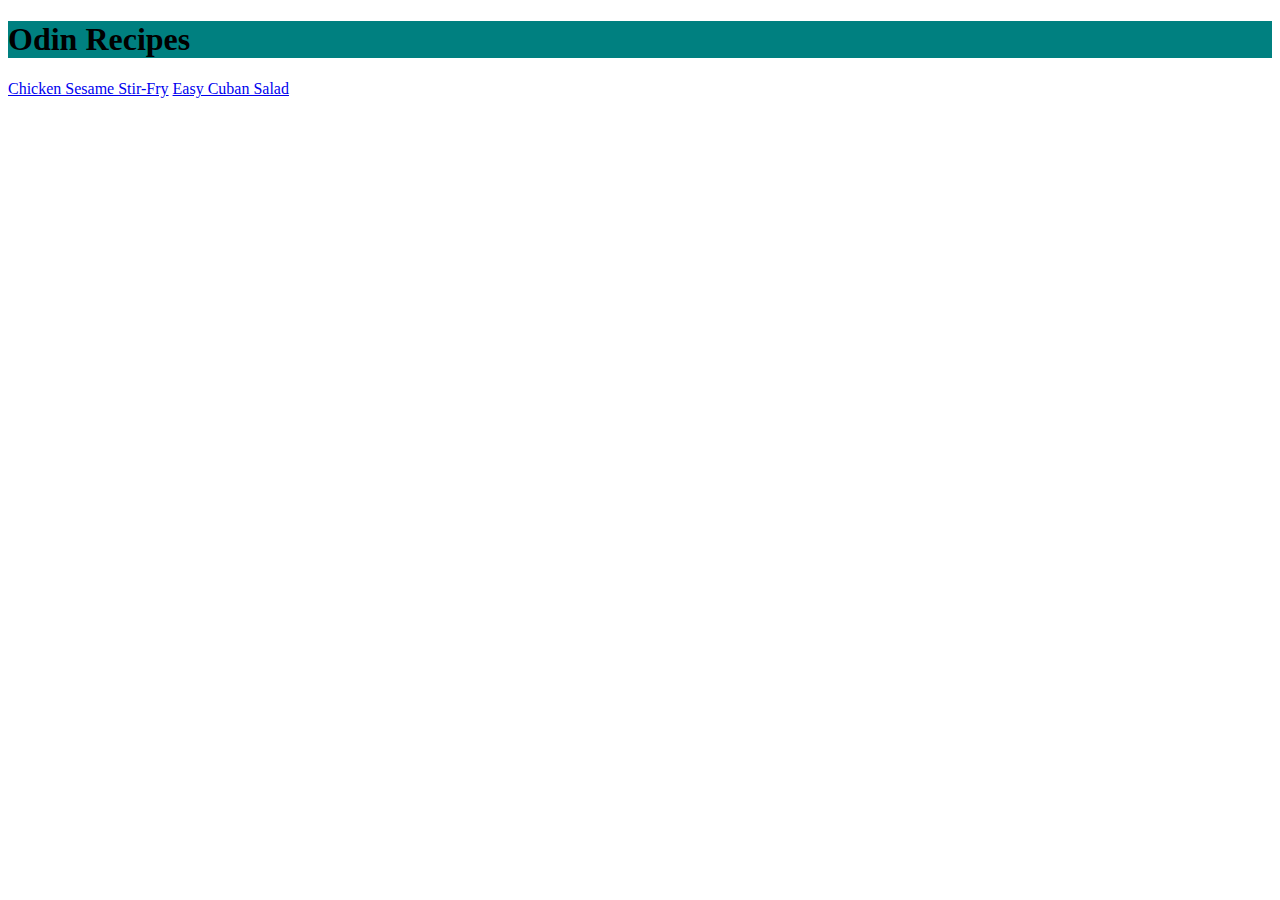
<file: index.html>
<!DOCTYPE html>
<html>
    <head>
        <meta charset="UTF-8">
        <title>Odin Recipes</title>
        <link rel = "stylesheet" href = "style.css">
    </head>
    <body>
        <h1 class = "pp">Odin Recipes</h1>
        <a href = "recipes/stirfry.html" class = "links"> Chicken Sesame Stir-Fry</a>
        <a href = "recipes/salad.html" class= "links">Easy Cuban Salad</a>
    </body>
</html>
</file>
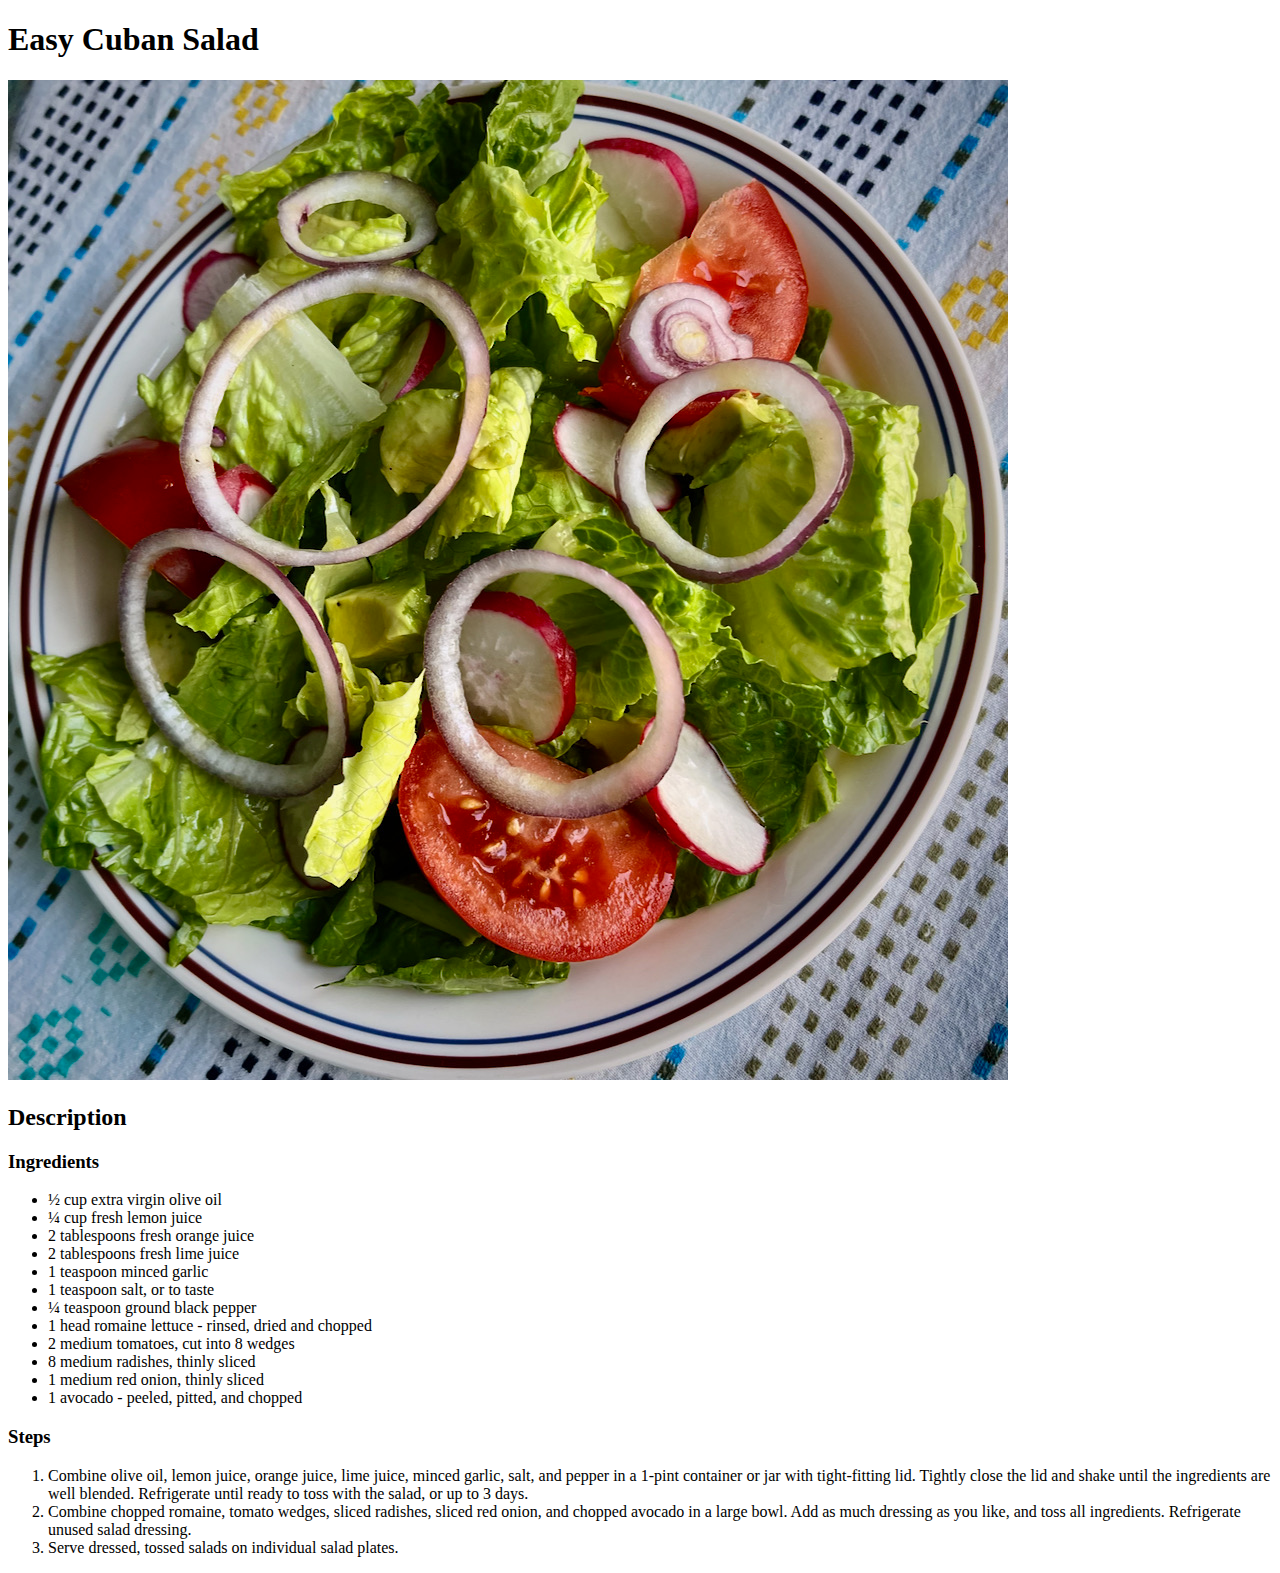
<file: recipes/salad.html>
<!DOCTYPE html>
<html>
    <head>
        <meta charset="UTF-8">
        <title>
            Salad Recipe
        </title>
        <body>
            <h1>Easy Cuban Salad</h1>
            <img src = "../salad.jpeg" alt = "Easy Cuban Salad">
            <h2>Description</h2>
            <h3>Ingredients</h3>
            <ul>
                <li>½ cup extra virgin olive oil</li>
                <li>¼ cup fresh lemon juice</li>
                <li>2 tablespoons fresh orange juice</li>
                <li>2 tablespoons fresh lime juice</li>
                <li>1 teaspoon minced garlic</li>
                <li>1 teaspoon salt, or to taste</li>
                <li>¼ teaspoon ground black pepper</li>
                <li>1 head romaine lettuce - rinsed, dried and chopped</li>
                <li>2 medium tomatoes, cut into 8 wedges</li>
                <li>8 medium radishes, thinly sliced</li>
                <li>1 medium red onion, thinly sliced</li>
                <li>1 avocado - peeled, pitted, and chopped</li>
            </ul>
            <h3>Steps</h3>
            <ol>
                <li>
                    Combine olive oil, lemon juice, orange juice, lime juice, minced garlic, salt, and pepper in a 1-pint container or jar with tight-fitting lid. Tightly close the lid and shake until the ingredients are well blended. Refrigerate until ready to toss with the salad, or up to 3 days.
                </li>
                <li>
                    Combine chopped romaine, tomato wedges, sliced radishes, sliced red onion, and chopped avocado in a large bowl. Add as much dressing as you like, and toss all ingredients. Refrigerate unused salad dressing.
                </li>
                <li>
                    Serve dressed, tossed salads on individual salad plates.
                </li>
            </ol>
        </body>
    </head>
</html>
</file>
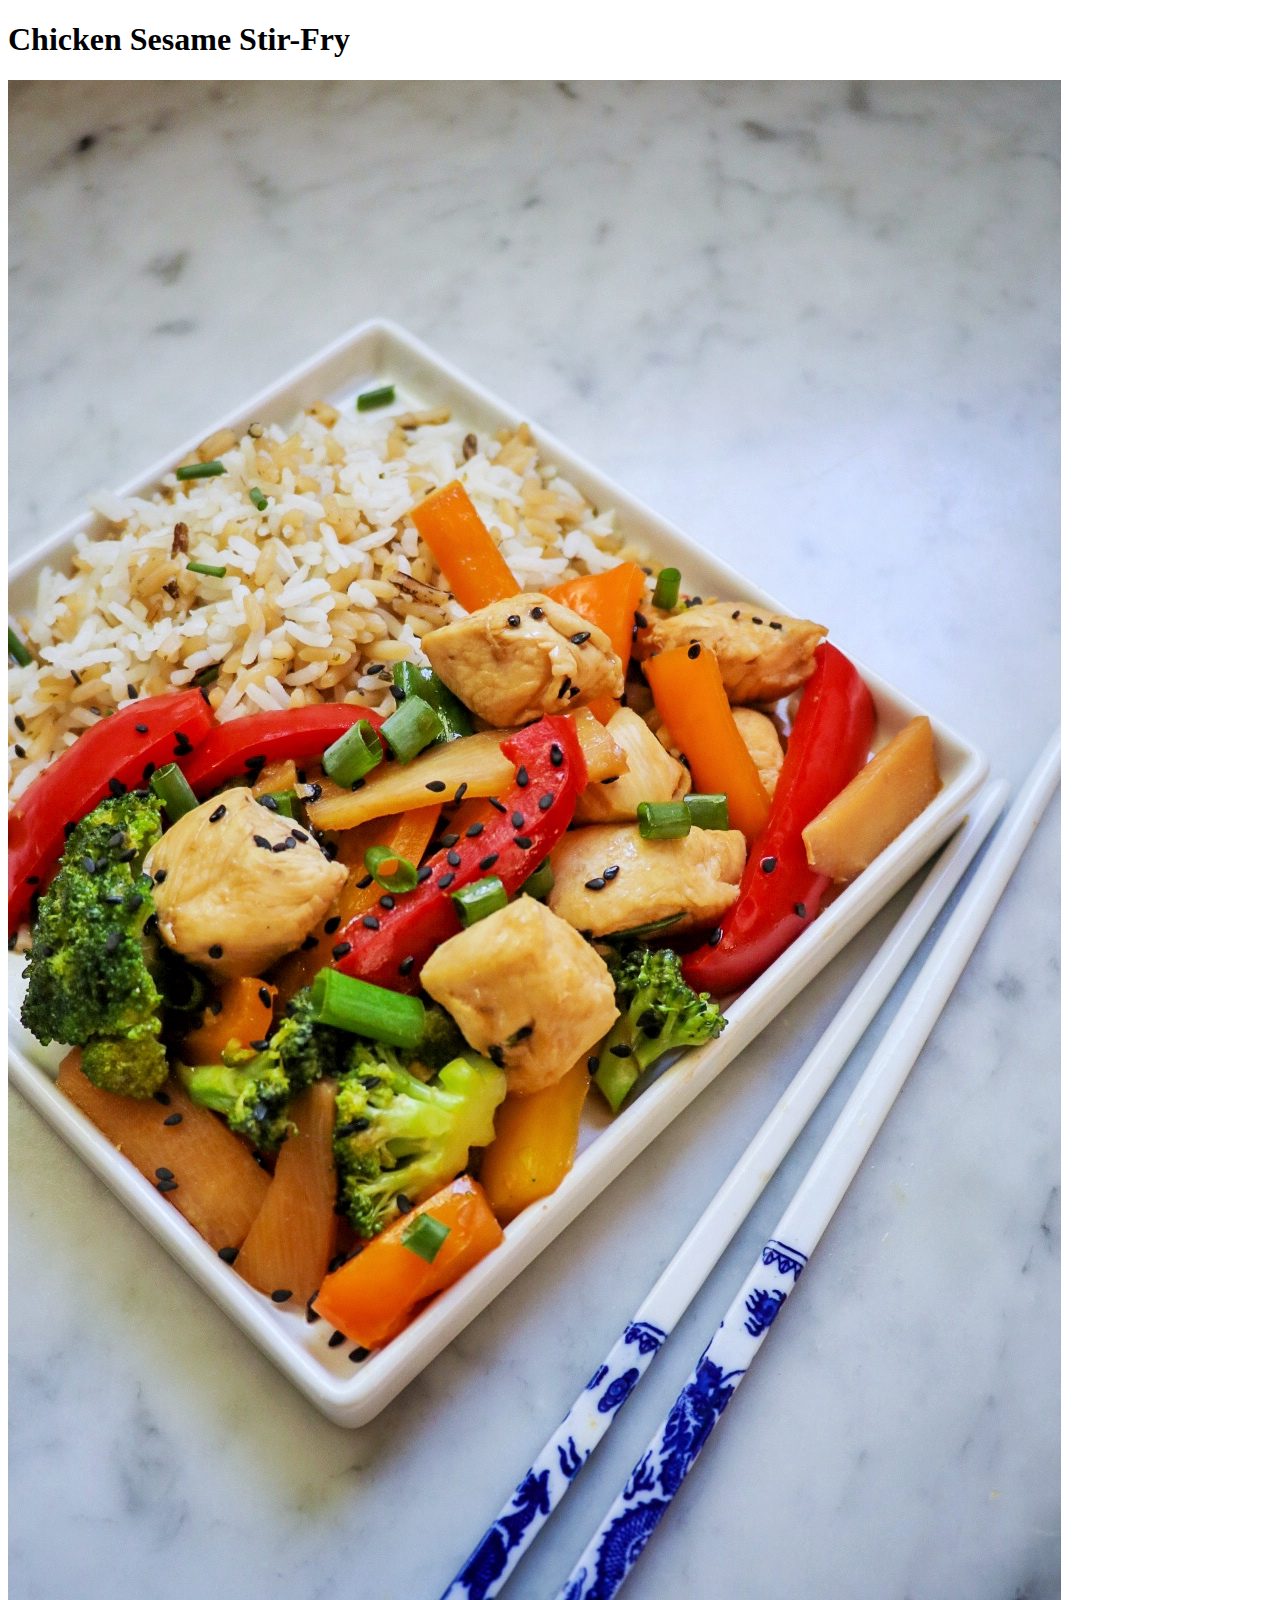
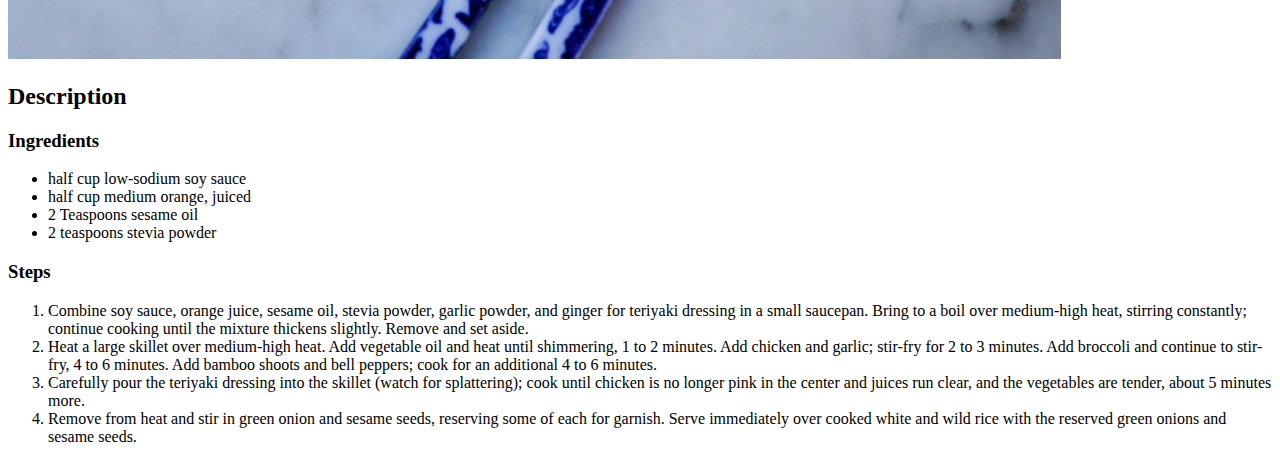
<file: recipes/stirfry.html>
<!DOCTYPE html>
<html>
    <head>
        <meta charset="UTF-8">
    </head>
    <body>
        <h1>Chicken Sesame Stir-Fry</h1>
        <img src = "../chicken.jpeg" alt = "Chicken Sesame Stir-fry">
        <h2>Description</h2>
        <h3>Ingredients</h3>
        <ul>
            <li>half cup low-sodium soy sauce</li>
            <li>half cup medium orange, juiced</li>
            <li>2 Teaspoons sesame oil</li>
            <li>2 teaspoons stevia powder</li>
        </ul>
        <h3>Steps</h3>
        <ol>
            <li>Combine soy sauce, orange juice, sesame oil, stevia powder, garlic powder, and ginger for teriyaki dressing in a small saucepan. Bring to a boil over medium-high heat, stirring constantly; continue cooking until the mixture thickens slightly. Remove and set aside.</li>
            <li>Heat a large skillet over medium-high heat. Add vegetable oil and heat until shimmering, 1 to 2 minutes. Add chicken and garlic; stir-fry for 2 to 3 minutes. Add broccoli and continue to stir-fry, 4 to 6 minutes. Add bamboo shoots and bell peppers; cook for an additional 4 to 6 minutes.</li>
            <li>Carefully pour the teriyaki dressing into the skillet (watch for splattering); cook until chicken is no longer pink in the center and juices run clear, and the vegetables are tender, about 5 minutes more.</li>
            <li>Remove from heat and stir in green onion and sesame seeds, reserving some of each for garnish. Serve immediately over cooked white and wild rice with the reserved green onions and sesame seeds.</li>
        </ol>
    </body>
</html>
</file>
<file: style.css>
.pp{
    background-color:teal;
}

.links{
    font-family: Copperplate, "Brush Script MT";
}
</file>
